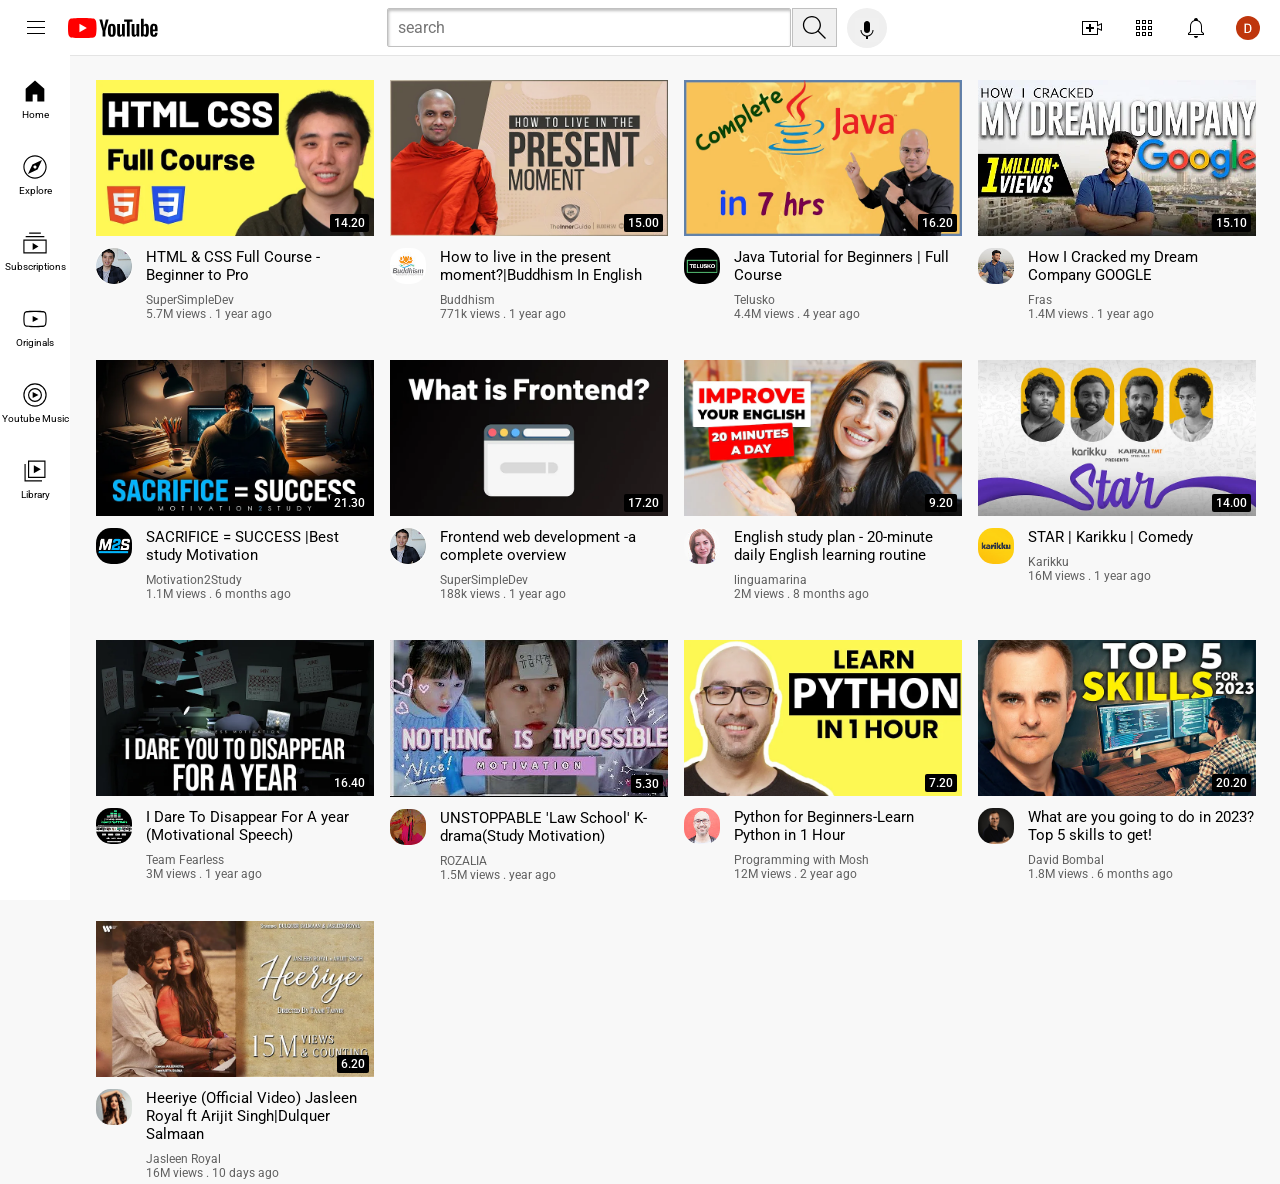
<file: index.html>
<!DOCTYPE html>
<html>
  <head>
    <title>
      Youtube.com clone
    </title>
    <link rel="preconnect" href="https://fonts.googleapis.com">
    <link rel="preconnect" href="https://fonts.gstatic.com" crossorigin>
    <link href="https://fonts.googleapis.com/css2?family=Roboto:wght@400;500;700&display=swap" rel="stylesheet">
    <link rel="stylesheet" href="styles/general.css">
    <link rel="stylesheet" href="styles/header.css">
    <link rel="stylesheet" href="styles/video.css">
    <link rel="stylesheet" href="styles/sidebar.css">
  </head>
  <body>
    <div class="header">
      
      <div class="left-section">
           <img class="hamburger-menu" src="icons/hamburger-menu.svg" >
           <img class="youtube-logo" src="icons/youtube-logo.svg">
      </div>
      <div class="middle-section">
        <input class= "search-bar" type="text" placeholder="search">
        <button class="search-button">
               <img src="icons/search.svg">
        <div class="tooltip">Search</div>   
        </button>
        <button class="voice-search-button">
               <img class="voice-search-icon" src="icons/voice-search-icon.svg">
               <div class="tooltip">Search with your voice</div> 
              </button>
      </div>
      <div class="right-section">
          <div class="upload-icon-container">
               <img class="upload-icon" src="icons/upload.svg">
               <div class="tooltip">Create</div> 
          </div>
          <div class="apps-icon-container">
               <img class="apps-icon" src="icons/youtube-apps.svg">
               <div class="tooltip">Apps</div> 
          </div>
          <div class="notification-icon-container">
               <img class="notification-icon" src="icons/notification.svg">
               <div class="tooltip">Notifications</div> 
               </div>
          <div class="user-profile-container">
               <img class="user-profile" src="icons/channel-profile.jpg">
               <div class="tooltip">User</div> 
          </div>
      </div>
    </div>
    <div class="sidebar">
      <div class="sidebar-link">
        <img src="icons/home.svg">
        <div>Home</div>
      </div>
      <div class="sidebar-link">
           <img src="icons/explore.svg">
           <div>Explore</div>
      </div>
      <div class="sidebar-link">
           <img src="icons/subscriptions.svg">
           <div>Subscriptions</div>
      </div >
      <div class="sidebar-link">
        <img src="icons/originals.svg">
         <div>Originals</div>
      </div >
      <div class="sidebar-link">
        <img src="icons/youtube-music.svg">
        <div>Youtube Music</div>
      </div>
      <div class="sidebar-link">
        <img src="icons/library.svg">
        <div>Library</div>
      </div>
    </div>
    <div class="video">
    <div class="video-grid">
    <div class="video-preview">
      <div class="thumbnail-row">
        <img  class= "thumbnail" src="thumbnails/thumbnail-1.webp">
        <div class="video-time">14.20</div>
      </div>
      <div class="video-info-grid">
      <div class="channel-picture">
          <img class="profile-picture"
           src="channel-pictures/channel1.jpg">
      </div>
      <div class="video-info">
          <p class="video-title">
             HTML & CSS Full Course - Beginner to Pro
          </p>
          <p class="video-author">
            SuperSimpleDev
          </p>
          <p class="video-status">
             5.7M views . 1 year ago
          </p> 
      </div>
      </div>
    </div>
    <div class="video-preview">
      <div class="thumbnail-row">
           <img  class= "thumbnail" src="thumbnails/thumbnail-2.webp">
           <div class="video-time">15.00</div>
        </div>
        <div class="video-info-grid">
        <div class="channel-picture">
             <img class="profile-picture"
                  src="channel-pictures/channel2.jpg">
        </div>
        <div class="video-info"> 
             <p class="video-title">
                How to live in the present moment?|Buddhism In English
             </p>
             <p class="video-author">
                  Buddhism
             </p>
             <p class="video-status">
                 771k views . 1 year ago
             </p> 
        </div>
        </div>
    </div>
    <div class="video-preview">
      <div class="thumbnail-row">
           <img  class= "thumbnail" src="thumbnails/thumbnail-3.webp">
           <div class="video-time">16.20</div>
        </div>
        <div class="video-info-grid">
        <div class="channel-picture">
             <img class="profile-picture"
                  src="channel-pictures/channel3.jpg">
        </div>
        <div class="video-info">
            <p class="video-title">
                Java Tutorial for Beginners | Full Course
            </p>
            <p class="video-author">
                Telusko
            </p>
            <p class="video-status">
                4.4M views . 4 year ago
            </p> 
        </div>
        </div>
    </div>
    <div class="video-preview">
      <div class="thumbnail-row">
            <img  class= "thumbnail" src="thumbnails/thumbnail-4.webp">
            <div class="video-time">15.10</div>
        </div>
        <div class="video-info-grid">
        <div class="channel-picture">
              <img class="profile-picture"
                  src="channel-pictures/channel4.jpg">
        </div>
        <div class="video-info">
              <p class="video-title">
                How I Cracked my Dream Company GOOGLE
              </p>
              <p class="video-author">
                 Fras
              </p>
              <p class="video-status">
                 1.4M views . 1 year ago
              </p> 
        </div>
        </div>
    </div>
    <div class="video-preview">
      <div class="thumbnail-row">
           <img  class= "thumbnail" src="thumbnails/thumbnail-5.webp">
           <div class="video-time">21.30</div>
        </div>
        <div class="video-info-grid">
        <div class="channel-picture">
            <img class="profile-picture"
                 src="channel-pictures/channel5.jpg">
        </div>
        <div class="video-info">
             <p class="video-title">
                SACRIFICE = SUCCESS |Best study Motivation
             </p>
             <p class="video-author">
                Motivation2Study
             </p>
             <p class="video-status">
                1.1M views . 6 months ago
             </p> 
        </div>
        </div>
    </div>
    <div class="video-preview">
      <div class="thumbnail-row">
            <img  class= "thumbnail" src="thumbnails/thumbnail-6.webp">
            <div class="video-time">17.20</div>
        </div>
        <div class="video-info-grid">
        <div class="channel-picture">
              <img class="profile-picture"
                   src="channel-pictures/channel1.jpg">
        </div>
        <div class="video-info">
              <p class="video-title">
                 Frontend web development -a complete overview
              </p>
              <p class="video-author">
                 SuperSimpleDev
              </p>
              <p class="video-status">
                 188k views . 1 year ago
              </p> 
        </div>
        </div>
    </div>
    <div class="video-preview">
      <div class="thumbnail-row">
            <img  class= "thumbnail" src="thumbnails/thumbnail-7.webp">
            <div class="video-time">9.20</div>
        </div>
        <div class="video-info-grid">
        <div class="channel-picture">
             <img class="profile-picture"
                  src="channel-pictures/channel7.jpg">
        </div>
        <div class="video-info"> 
             <p class="video-title">
                English study plan - 20-minute daily English learning routine
             </p>
             <p class="video-author">
                linguamarina
             </p>
             <p class="video-status">
                2M views . 8 months ago
             </p> 
        </div>
        </div>
        </div>
    <div class="video-preview">
      <div class="thumbnail-row">
          <img  class= "thumbnail" src="thumbnails/thumbnail-8.webp">
          <div class="video-time">14.00</div>
        </div>
        <div class="video-info-grid">
        <div class="channel-picture">
           <img class="profile-picture"
                src="channel-pictures/channel8.jpg">
        </div>
        <div class="video-info"> 
             <p class="video-title">
                 STAR | Karikku | Comedy
             </p>
             <p class="video-author">
                 Karikku
             </p>
             <p class="video-status">
                 16M views . 1 year ago
             </p> 
        </div>
        </div>
    </div>
    <div class="video-preview">
      <div class="thumbnail-row">
            <img  class= "thumbnail" src="thumbnails/thumbnail-9.webp">
            <div class="video-time">16.40</div>
        </div>
        <div class="video-info-grid">
        <div class="channel-picture">
            <img class="profile-picture"
                 src="channel-pictures/channel9.jpg">
        </div>
        <div class="video-info"> 
              <p class="video-title">
                  I Dare To Disappear For A year (Motivational Speech)
              </p>
              <p class="video-author">
                  Team Fearless
              </p>
              <p class="video-status">
                  3M views . 1 year ago
              </p> 
        </div>
        </div>
    </div>
    <div class="video-preview">
      <div class="thumbnail-row">
           <img class="thumbnail" src="thumbnails/thumbnail-10.webp">
           <div class="video-time">5.30</div>
        </div>
        <div class="video-info-grid">
        <div class="channel-picture">
            <img class="profile-picture"
                  src="channel-pictures/channel10.jpg">
        </div>
        <div class="video-info">
            <p class="video-title">
               UNSTOPPABLE 'Law School' K-drama(Study Motivation)  
            </p>
            <p class="video-author">
               ROZALIA
            </p>
            <p class="video-status">
               1.5M views . year ago
            </p>
        </div>
        </div>
    </div>
    <div class="video-preview">
      <div class="thumbnail-row">
           <img  class= "thumbnail" src="thumbnails/thumbnail-11.webp">
           <div class="video-time">7.20</div>
        </div>
        <div class="video-info-grid">
        <div class="channel-picture">
           <img class="profile-picture"
                src="channel-pictures/channel11.jpg">
        </div>
        <div class="video-info"> 
            <p class="video-title">
                      Python for Beginners-Learn Python in 1 Hour
            <p class="video-author">
                         Programming with Mosh
            <p class="video-status">
                12M views . 2 year ago
            </p> 
        </div>
        </div>
    </div>
    <div class="video-preview">
      <div class="thumbnail-row">
           <img  class= "thumbnail" src="thumbnails/thumbnail-12.webp">
           <div class="video-time">20.20</div>
        </div>
        <div class="video-info-grid">
        <div class="channel-picture">
            <img class="profile-picture"
                  src="channel-pictures/channel12.jpg">
        </div>
        <div class="video-info"> 
            <p class="video-title">
                What are you going to do in 2023? Top 5 skills to get!
            </p>
            <p class="video-author">
                   David Bombal
            </p>
            <p class="video-status">
                      1.8M views . 6 months ago
            </p> 
        </div>
        </div>
    </div>
    <div class="video-preview">
      <div class="thumbnail-row">
         <img  class= "thumbnail" src="thumbnails/thumbnail-13.webp">
         <div class="video-time">6.20</div>
      </div>
      <div class="video-info-grid">
      <div class="channel-picture">
          <img class="profile-picture"
                src="channel-pictures/channel13.jpg">
      </div>
      <div class="video-info"> 
          <p class="video-title">
             Heeriye (Official Video) Jasleen Royal ft Arijit Singh|Dulquer Salmaan
          </p>
          <p class="video-author">
                 Jasleen Royal
          </p>
          <p class="video-status">
                    16M views . 10 days ago
          </p> 
      </div>
      </div>
  </div>
    </div>
  </body>
</html>
</file>
<file: styles/general.css>
p{
  font-family: Roboto,Arial;
  margin-top: 0;
  margin-bottom: 0;
}
body {
  margin: 0;
  padding-top: 80px;
  padding-left: 96px;
  padding-right: 24px;
  background-color: rgb(248, 248, 248);
}
</file>
<file: styles/header.css>
.header {
  height: 55px; 

  display: flex;
  flex-direction: row;
  justify-content: space-between;
  position: fixed;
  top: 0;
  left: 0;
  right: 0;
  z-index: 100;
  background-color: white;
  border-bottom-width: 1px;
  border-bottom-style: solid;
  border-bottom-color: rgb(228, 228, 228);
  
}
.header-link:hover {
  background-color: lightgray;
} 
.left-section {
  display: flex;
  align-items: center;
  
}
.hamburger-menu {
  height: 24px;
  margin-right: 20px;
  margin-left: 24px;
}
.youtube-logo {
  height: 20px;
}
.middle-section {
  flex: 1;
  margin-left: 70px;
  margin-right: 35px;
  max-width: 500px;
  display: flex;
  align-items: center;
}
.search-bar {
  flex: 1;
  height: 35px;
  padding-left: 10px;
  font-size: 15px;
  border: 1px solid rgb(192, 192, 192);
  border-radius: 2px;
  box-shadow: inset 1px 2px 3px rgb(192, 192, 192) ;
  width: 0;
}
.search-bar::placeholder {
  font-family: Roboto, Arial;
  font-size: 16px;
}
.search-button {
  height: 39px;
  width: 45px;
  background-color: rgb(240,240,240);
  border-width: 1px;
  border-style: solid;
  border-color: rgb(192, 192, 192);
  margin-left: 1px;
  margin-right: 10px;
  
}
.search-button,
.voice-search-button,
.upload-icon-container,
.apps-icon-container,
.notification-icon-container,
.user-profile-container {
  display: flex;
  justify-content: center;
  align-items: center;
  position: relative;
}
.search-button .tooltip ,
.voice-search-button .tooltip,
.upload-icon-container .tooltip,
.apps-icon-container .tooltip,
.notification-icon-container .tooltip,
.user-profile-container .tooltip {
  position: absolute;
  background-color: gray;
  color: white;
  padding-top: 4px;
  padding-bottom: 4px;
  padding-left: 6px;
  padding-right: 6px;
  border-radius: 2px;
  font-size: 10px;
  bottom: -30px;
 opacity: 0;
 transition: opacity 0.15s;
 pointer-events: none;
 white-space: nowrap;
}
.search-button:hover .tooltip,
.voice-search-button:hover .tooltip,
.upload-icon-container:hover .tooltip,
.apps-icon-container:hover .tooltip,
.notification-icon-container:hover .tooltip,
.user-profile-container:hover  .tooltip{
  opacity: 1;
}
.search-icon {
  height: 25px;
  margin-top: 4px;
}
.voice-search-button {
  height: 40px;
  width: 40px;
  border-radius: 20px;
  border: none;
  
}
.voice-search-icon {
  height: 24px;
  margin-top: 4px;
  background-color: rgb(240, 240, 240);
}
.right-section {
  width: 180px;
  margin-right: 20px;
  display: flex;
  align-items: center;
  justify-content: space-between;
  flex-shrink: 0;
}
.upload-icon {
  height: 24px;

}
.apps-icon {
  height: 24px;
}
.notification-icon {
  height: 24px;
}

.user-profile {
  height: 24px;
  border-radius: 16px;
}
</file>
<file: styles/video.css>
.thumbnail {
  width: 100%;
 
 }
 .thumbnail-row {
  margin-bottom: 8px;
  position: relative;
 }

.video-grid {
  display: grid;
  grid-template-columns: 1fr 1fr 1fr;
  column-gap: 16px; 
  row-gap: 35px;
}

@media (max-width:750px) {
  .video-grid {
    grid-template-columns: 1fr 1fr;
  }
}
@media (max-width:751px) and (min-width:999px) {
  .video-grid {
    grid-template-columns: 1fr 1fr 1fr;
  }
}
@media (min-width:1000px) {
  .video-grid {
    grid-template-columns: 1fr 1fr 1fr 1fr;
  }
}
.video-info-grid {
  display: grid;
  grid-template-columns: 50px 1fr;
}
.channel-picture{
  
  vertical-align: top;
}

.profile-picture {
  width: 36px;
  border-radius: 15px;
}
.video-title {
  margin-top: 0;
  font-size: 15px;
  font-weight: 550px;
  margin-bottom: 9px;
}
.video-author,
.video-status {
  font-size: 12px;
  color: rgb(96, 96, 96);
}
.video-status {
  margin-bottom: 4px;
}
.video-time {
  font-family: Roboto, Arial;
  font-size: 12px;
  font-weight: 500;
  padding: 2px 4px;
  border-radius: 2px;
  background-color: black;
  color: white;
  position: absolute;
  bottom: 8px;
  right: 5px;


}
</file>
<file: styles/sidebar.css>
.sidebar {
  position: fixed;
  left: 0;
  bottom: 0;
  top: 55px;
  background-color: white;
  width: 70px;
  z-index: 200;
  padding-top: 5px;
}
.sidebar-link {
  height: 76px;
  display: flex;
  justify-content: center;
  align-items: center;
  flex-direction: column;
  cursor: pointer;
}
.sidebar-link:hover {
  background-color: lightgray;
}
.sidebar-link img {
  height: 28px;
  margin-bottom: 4px;
}
.sidebar-link div {
  font-family: Roboto,Arial;
  font-size: 10px;

}
</file>
